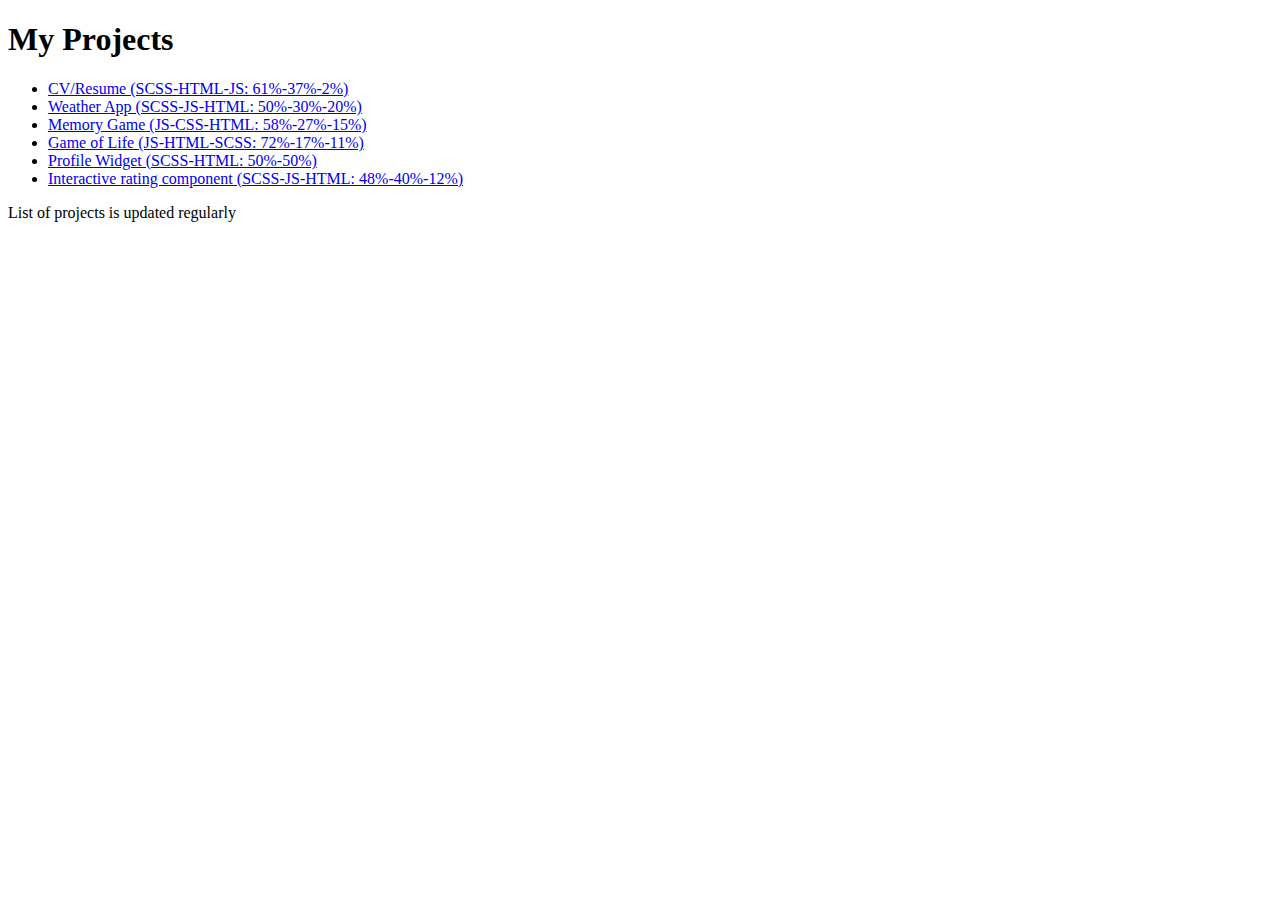
<file: index.html>
<!DOCTYPE html>
<html lang="en">

<head>
  <meta charset="UTF-8">
  <meta http-equiv="X-UA-Compatible" content="IE=edge">
  <meta name="viewport" content="width=device-width, initial-scale=1.0">
  <title>Projects</title>
  <link rel="preconnect" href="https://fonts.googleapis.com">
  <link rel="preconnect" href="https://fonts.gstatic.com" crossorigin>
  <link href="https://fonts.googleapis.com/css2?family=Bebas+Neue&family=Noto+Sans+JP&display=swap" rel="stylesheet">


</head>

<body class="fadeIn">
  <header>
    <h1>My Projects</h1>
  </header>
  <main>
    <ul>
      <li class="slideRight"><a rel="noopener" href="https://marekder.github.io/CV-HTML-CSS-project/"
          target="_blank">CV/Resume (SCSS-HTML-JS: 61%-37%-2%)</a></li>
      <li class="slideLeft"><a rel="noopener" href="https://marekder.github.io/WeatherApp/" target="_blank">Weather App
          (SCSS-JS-HTML: 50%-30%-20%)</a></li>
      <li class="slideRight"><a rel="noopener" href="https://marekder.github.io/memory-game/" target="_blank">Memory
          Game (JS-CSS-HTML: 58%-27%-15%)</a></li>
      <li class="slideLeft"><a rel="noopener" href="https://marekder.github.io/game-of-life/" target="_blank">Game of
          Life
          (JS-HTML-SCSS: 72%-17%-11%)</a></li>
      <li class="slideRight"><a rel="noopener" href="https://marekder.github.io/profile-widget/" target="_blank">Profile
          Widget (SCSS-HTML: 50%-50%)</a></li>
      <li class="slideLeft"><a rel="noopener" href="https://marekder.github.io/Interactive-rating-component/"
          target="_blank">Interactive rating component (SCSS-JS-HTML: 48%-40%-12%)</a></li>




    </ul>
  </main>
  <footer>
    <p>List of projects is updated regularly</p>
  </footer>
  <script type="module" src="/main.js"></script>

</body>

</html>
</file>
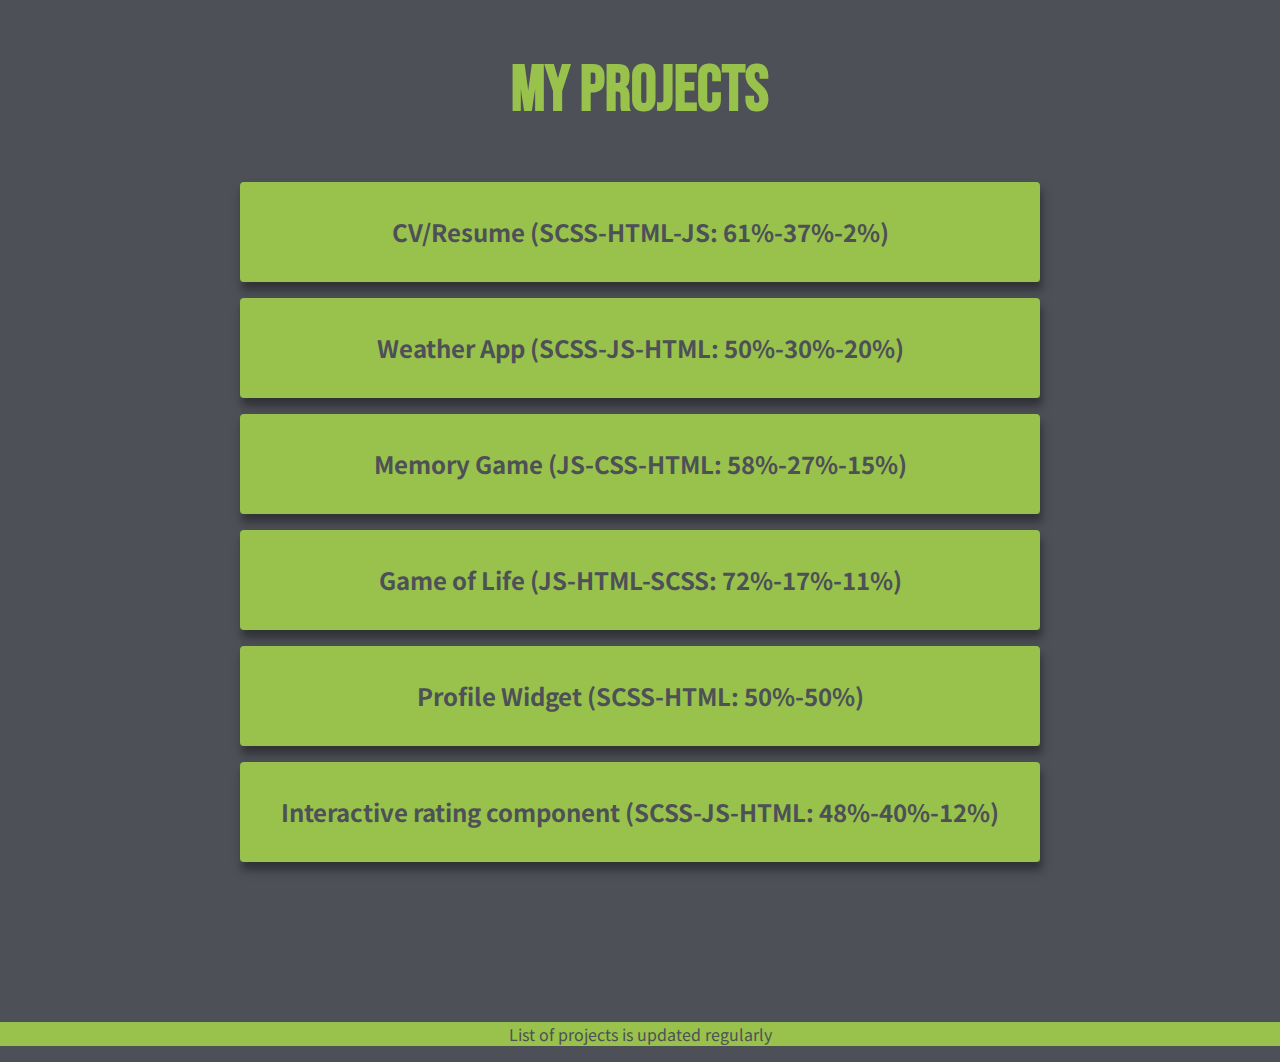
<file: docs/index.html>
<!DOCTYPE html>
<html lang="en">

<head>
  <meta charset="UTF-8">
  <meta http-equiv="X-UA-Compatible" content="IE=edge">
  <meta name="viewport" content="width=device-width, initial-scale=1.0">
  <title>Projects</title>
  <link rel="preconnect" href="https://fonts.googleapis.com">
  <link rel="preconnect" href="https://fonts.gstatic.com" crossorigin>
  <link href="https://fonts.googleapis.com/css2?family=Bebas+Neue&family=Noto+Sans+JP&display=swap" rel="stylesheet">


  <script type="module" crossorigin src="./assets/index.fe72f982.js"></script>
  <link rel="stylesheet" href="./assets/index.b3a4443c.css">
</head>

<body class="fadeIn">
  <header>
    <h1>My Projects</h1>
  </header>
  <main>
    <ul>
      <li class="slideRight"><a rel="noopener" href="https://marekder.github.io/CV-HTML-CSS-project/"
          target="_blank">CV/Resume (SCSS-HTML-JS: 61%-37%-2%)</a></li>
      <li class="slideLeft"><a rel="noopener" href="https://marekder.github.io/WeatherApp/" target="_blank">Weather App
          (SCSS-JS-HTML: 50%-30%-20%)</a></li>
      <li class="slideRight"><a rel="noopener" href="https://marekder.github.io/memory-game/" target="_blank">Memory
          Game (JS-CSS-HTML: 58%-27%-15%)</a></li>
      <li class="slideLeft"><a rel="noopener" href="https://marekder.github.io/game-of-life/" target="_blank">Game of
          Life
          (JS-HTML-SCSS: 72%-17%-11%)</a></li>
      <li class="slideRight"><a rel="noopener" href="https://marekder.github.io/profile-widget/" target="_blank">Profile
          Widget (SCSS-HTML: 50%-50%)</a></li>
      <li class="slideLeft"><a rel="noopener" href="https://marekder.github.io/Interactive-rating-component/"
          target="_blank">Interactive rating component (SCSS-JS-HTML: 48%-40%-12%)</a></li>




    </ul>
  </main>
  <footer>
    <p>List of projects is updated regularly</p>
  </footer>
  

</body>

</html>
</file>
<file: docs/assets/index.b3a4443c.css>
/*! modern-normalize v1.1.0 | MIT License | https://github.com/sindresorhus/modern-normalize */*,:before,:after{box-sizing:border-box}html{-moz-tab-size:4;-o-tab-size:4;tab-size:4}html{line-height:1.15;-webkit-text-size-adjust:100%}body{margin:0}body{font-family:system-ui,-apple-system,Segoe UI,Roboto,Helvetica,Arial,sans-serif,"Apple Color Emoji","Segoe UI Emoji"}hr{height:0;color:inherit}abbr[title]{-webkit-text-decoration:underline dotted;text-decoration:underline dotted}b,strong{font-weight:bolder}code,kbd,samp,pre{font-family:ui-monospace,SFMono-Regular,Consolas,Liberation Mono,Menlo,monospace;font-size:1em}small{font-size:80%}sub,sup{font-size:75%;line-height:0;position:relative;vertical-align:baseline}sub{bottom:-.25em}sup{top:-.5em}table{text-indent:0;border-color:inherit}button,input,optgroup,select,textarea{font-family:inherit;font-size:100%;line-height:1.15;margin:0}button,select{text-transform:none}button,[type=button],[type=reset],[type=submit]{-webkit-appearance:button}::-moz-focus-inner{border-style:none;padding:0}:-moz-focusring{outline:1px dotted ButtonText}:-moz-ui-invalid{box-shadow:none}legend{padding:0}progress{vertical-align:baseline}::-webkit-inner-spin-button,::-webkit-outer-spin-button{height:auto}[type=search]{-webkit-appearance:textfield;outline-offset:-2px}::-webkit-search-decoration{-webkit-appearance:none}::-webkit-file-upload-button{-webkit-appearance:button;font:inherit}summary{display:list-item}[data-aos][data-aos][data-aos-duration="50"],body[data-aos-duration="50"] [data-aos]{transition-duration:50ms}[data-aos][data-aos][data-aos-delay="50"],body[data-aos-delay="50"] [data-aos]{transition-delay:0}[data-aos][data-aos][data-aos-delay="50"].aos-animate,body[data-aos-delay="50"] [data-aos].aos-animate{transition-delay:50ms}[data-aos][data-aos][data-aos-duration="100"],body[data-aos-duration="100"] [data-aos]{transition-duration:.1s}[data-aos][data-aos][data-aos-delay="100"],body[data-aos-delay="100"] [data-aos]{transition-delay:0}[data-aos][data-aos][data-aos-delay="100"].aos-animate,body[data-aos-delay="100"] [data-aos].aos-animate{transition-delay:.1s}[data-aos][data-aos][data-aos-duration="150"],body[data-aos-duration="150"] [data-aos]{transition-duration:.15s}[data-aos][data-aos][data-aos-delay="150"],body[data-aos-delay="150"] [data-aos]{transition-delay:0}[data-aos][data-aos][data-aos-delay="150"].aos-animate,body[data-aos-delay="150"] [data-aos].aos-animate{transition-delay:.15s}[data-aos][data-aos][data-aos-duration="200"],body[data-aos-duration="200"] [data-aos]{transition-duration:.2s}[data-aos][data-aos][data-aos-delay="200"],body[data-aos-delay="200"] [data-aos]{transition-delay:0}[data-aos][data-aos][data-aos-delay="200"].aos-animate,body[data-aos-delay="200"] [data-aos].aos-animate{transition-delay:.2s}[data-aos][data-aos][data-aos-duration="250"],body[data-aos-duration="250"] [data-aos]{transition-duration:.25s}[data-aos][data-aos][data-aos-delay="250"],body[data-aos-delay="250"] [data-aos]{transition-delay:0}[data-aos][data-aos][data-aos-delay="250"].aos-animate,body[data-aos-delay="250"] [data-aos].aos-animate{transition-delay:.25s}[data-aos][data-aos][data-aos-duration="300"],body[data-aos-duration="300"] [data-aos]{transition-duration:.3s}[data-aos][data-aos][data-aos-delay="300"],body[data-aos-delay="300"] [data-aos]{transition-delay:0}[data-aos][data-aos][data-aos-delay="300"].aos-animate,body[data-aos-delay="300"] [data-aos].aos-animate{transition-delay:.3s}[data-aos][data-aos][data-aos-duration="350"],body[data-aos-duration="350"] [data-aos]{transition-duration:.35s}[data-aos][data-aos][data-aos-delay="350"],body[data-aos-delay="350"] [data-aos]{transition-delay:0}[data-aos][data-aos][data-aos-delay="350"].aos-animate,body[data-aos-delay="350"] [data-aos].aos-animate{transition-delay:.35s}[data-aos][data-aos][data-aos-duration="400"],body[data-aos-duration="400"] [data-aos]{transition-duration:.4s}[data-aos][data-aos][data-aos-delay="400"],body[data-aos-delay="400"] [data-aos]{transition-delay:0}[data-aos][data-aos][data-aos-delay="400"].aos-animate,body[data-aos-delay="400"] [data-aos].aos-animate{transition-delay:.4s}[data-aos][data-aos][data-aos-duration="450"],body[data-aos-duration="450"] [data-aos]{transition-duration:.45s}[data-aos][data-aos][data-aos-delay="450"],body[data-aos-delay="450"] [data-aos]{transition-delay:0}[data-aos][data-aos][data-aos-delay="450"].aos-animate,body[data-aos-delay="450"] [data-aos].aos-animate{transition-delay:.45s}[data-aos][data-aos][data-aos-duration="500"],body[data-aos-duration="500"] [data-aos]{transition-duration:.5s}[data-aos][data-aos][data-aos-delay="500"],body[data-aos-delay="500"] [data-aos]{transition-delay:0}[data-aos][data-aos][data-aos-delay="500"].aos-animate,body[data-aos-delay="500"] [data-aos].aos-animate{transition-delay:.5s}[data-aos][data-aos][data-aos-duration="550"],body[data-aos-duration="550"] [data-aos]{transition-duration:.55s}[data-aos][data-aos][data-aos-delay="550"],body[data-aos-delay="550"] [data-aos]{transition-delay:0}[data-aos][data-aos][data-aos-delay="550"].aos-animate,body[data-aos-delay="550"] [data-aos].aos-animate{transition-delay:.55s}[data-aos][data-aos][data-aos-duration="600"],body[data-aos-duration="600"] [data-aos]{transition-duration:.6s}[data-aos][data-aos][data-aos-delay="600"],body[data-aos-delay="600"] [data-aos]{transition-delay:0}[data-aos][data-aos][data-aos-delay="600"].aos-animate,body[data-aos-delay="600"] [data-aos].aos-animate{transition-delay:.6s}[data-aos][data-aos][data-aos-duration="650"],body[data-aos-duration="650"] [data-aos]{transition-duration:.65s}[data-aos][data-aos][data-aos-delay="650"],body[data-aos-delay="650"] [data-aos]{transition-delay:0}[data-aos][data-aos][data-aos-delay="650"].aos-animate,body[data-aos-delay="650"] [data-aos].aos-animate{transition-delay:.65s}[data-aos][data-aos][data-aos-duration="700"],body[data-aos-duration="700"] [data-aos]{transition-duration:.7s}[data-aos][data-aos][data-aos-delay="700"],body[data-aos-delay="700"] [data-aos]{transition-delay:0}[data-aos][data-aos][data-aos-delay="700"].aos-animate,body[data-aos-delay="700"] [data-aos].aos-animate{transition-delay:.7s}[data-aos][data-aos][data-aos-duration="750"],body[data-aos-duration="750"] [data-aos]{transition-duration:.75s}[data-aos][data-aos][data-aos-delay="750"],body[data-aos-delay="750"] [data-aos]{transition-delay:0}[data-aos][data-aos][data-aos-delay="750"].aos-animate,body[data-aos-delay="750"] [data-aos].aos-animate{transition-delay:.75s}[data-aos][data-aos][data-aos-duration="800"],body[data-aos-duration="800"] [data-aos]{transition-duration:.8s}[data-aos][data-aos][data-aos-delay="800"],body[data-aos-delay="800"] [data-aos]{transition-delay:0}[data-aos][data-aos][data-aos-delay="800"].aos-animate,body[data-aos-delay="800"] [data-aos].aos-animate{transition-delay:.8s}[data-aos][data-aos][data-aos-duration="850"],body[data-aos-duration="850"] [data-aos]{transition-duration:.85s}[data-aos][data-aos][data-aos-delay="850"],body[data-aos-delay="850"] [data-aos]{transition-delay:0}[data-aos][data-aos][data-aos-delay="850"].aos-animate,body[data-aos-delay="850"] [data-aos].aos-animate{transition-delay:.85s}[data-aos][data-aos][data-aos-duration="900"],body[data-aos-duration="900"] [data-aos]{transition-duration:.9s}[data-aos][data-aos][data-aos-delay="900"],body[data-aos-delay="900"] [data-aos]{transition-delay:0}[data-aos][data-aos][data-aos-delay="900"].aos-animate,body[data-aos-delay="900"] [data-aos].aos-animate{transition-delay:.9s}[data-aos][data-aos][data-aos-duration="950"],body[data-aos-duration="950"] [data-aos]{transition-duration:.95s}[data-aos][data-aos][data-aos-delay="950"],body[data-aos-delay="950"] [data-aos]{transition-delay:0}[data-aos][data-aos][data-aos-delay="950"].aos-animate,body[data-aos-delay="950"] [data-aos].aos-animate{transition-delay:.95s}[data-aos][data-aos][data-aos-duration="1000"],body[data-aos-duration="1000"] [data-aos]{transition-duration:1s}[data-aos][data-aos][data-aos-delay="1000"],body[data-aos-delay="1000"] [data-aos]{transition-delay:0}[data-aos][data-aos][data-aos-delay="1000"].aos-animate,body[data-aos-delay="1000"] [data-aos].aos-animate{transition-delay:1s}[data-aos][data-aos][data-aos-duration="1050"],body[data-aos-duration="1050"] [data-aos]{transition-duration:1.05s}[data-aos][data-aos][data-aos-delay="1050"],body[data-aos-delay="1050"] [data-aos]{transition-delay:0}[data-aos][data-aos][data-aos-delay="1050"].aos-animate,body[data-aos-delay="1050"] [data-aos].aos-animate{transition-delay:1.05s}[data-aos][data-aos][data-aos-duration="1100"],body[data-aos-duration="1100"] [data-aos]{transition-duration:1.1s}[data-aos][data-aos][data-aos-delay="1100"],body[data-aos-delay="1100"] [data-aos]{transition-delay:0}[data-aos][data-aos][data-aos-delay="1100"].aos-animate,body[data-aos-delay="1100"] [data-aos].aos-animate{transition-delay:1.1s}[data-aos][data-aos][data-aos-duration="1150"],body[data-aos-duration="1150"] [data-aos]{transition-duration:1.15s}[data-aos][data-aos][data-aos-delay="1150"],body[data-aos-delay="1150"] [data-aos]{transition-delay:0}[data-aos][data-aos][data-aos-delay="1150"].aos-animate,body[data-aos-delay="1150"] [data-aos].aos-animate{transition-delay:1.15s}[data-aos][data-aos][data-aos-duration="1200"],body[data-aos-duration="1200"] [data-aos]{transition-duration:1.2s}[data-aos][data-aos][data-aos-delay="1200"],body[data-aos-delay="1200"] [data-aos]{transition-delay:0}[data-aos][data-aos][data-aos-delay="1200"].aos-animate,body[data-aos-delay="1200"] [data-aos].aos-animate{transition-delay:1.2s}[data-aos][data-aos][data-aos-duration="1250"],body[data-aos-duration="1250"] [data-aos]{transition-duration:1.25s}[data-aos][data-aos][data-aos-delay="1250"],body[data-aos-delay="1250"] [data-aos]{transition-delay:0}[data-aos][data-aos][data-aos-delay="1250"].aos-animate,body[data-aos-delay="1250"] [data-aos].aos-animate{transition-delay:1.25s}[data-aos][data-aos][data-aos-duration="1300"],body[data-aos-duration="1300"] [data-aos]{transition-duration:1.3s}[data-aos][data-aos][data-aos-delay="1300"],body[data-aos-delay="1300"] [data-aos]{transition-delay:0}[data-aos][data-aos][data-aos-delay="1300"].aos-animate,body[data-aos-delay="1300"] [data-aos].aos-animate{transition-delay:1.3s}[data-aos][data-aos][data-aos-duration="1350"],body[data-aos-duration="1350"] [data-aos]{transition-duration:1.35s}[data-aos][data-aos][data-aos-delay="1350"],body[data-aos-delay="1350"] [data-aos]{transition-delay:0}[data-aos][data-aos][data-aos-delay="1350"].aos-animate,body[data-aos-delay="1350"] [data-aos].aos-animate{transition-delay:1.35s}[data-aos][data-aos][data-aos-duration="1400"],body[data-aos-duration="1400"] [data-aos]{transition-duration:1.4s}[data-aos][data-aos][data-aos-delay="1400"],body[data-aos-delay="1400"] [data-aos]{transition-delay:0}[data-aos][data-aos][data-aos-delay="1400"].aos-animate,body[data-aos-delay="1400"] [data-aos].aos-animate{transition-delay:1.4s}[data-aos][data-aos][data-aos-duration="1450"],body[data-aos-duration="1450"] [data-aos]{transition-duration:1.45s}[data-aos][data-aos][data-aos-delay="1450"],body[data-aos-delay="1450"] [data-aos]{transition-delay:0}[data-aos][data-aos][data-aos-delay="1450"].aos-animate,body[data-aos-delay="1450"] [data-aos].aos-animate{transition-delay:1.45s}[data-aos][data-aos][data-aos-duration="1500"],body[data-aos-duration="1500"] [data-aos]{transition-duration:1.5s}[data-aos][data-aos][data-aos-delay="1500"],body[data-aos-delay="1500"] [data-aos]{transition-delay:0}[data-aos][data-aos][data-aos-delay="1500"].aos-animate,body[data-aos-delay="1500"] [data-aos].aos-animate{transition-delay:1.5s}[data-aos][data-aos][data-aos-duration="1550"],body[data-aos-duration="1550"] [data-aos]{transition-duration:1.55s}[data-aos][data-aos][data-aos-delay="1550"],body[data-aos-delay="1550"] [data-aos]{transition-delay:0}[data-aos][data-aos][data-aos-delay="1550"].aos-animate,body[data-aos-delay="1550"] [data-aos].aos-animate{transition-delay:1.55s}[data-aos][data-aos][data-aos-duration="1600"],body[data-aos-duration="1600"] [data-aos]{transition-duration:1.6s}[data-aos][data-aos][data-aos-delay="1600"],body[data-aos-delay="1600"] [data-aos]{transition-delay:0}[data-aos][data-aos][data-aos-delay="1600"].aos-animate,body[data-aos-delay="1600"] [data-aos].aos-animate{transition-delay:1.6s}[data-aos][data-aos][data-aos-duration="1650"],body[data-aos-duration="1650"] [data-aos]{transition-duration:1.65s}[data-aos][data-aos][data-aos-delay="1650"],body[data-aos-delay="1650"] [data-aos]{transition-delay:0}[data-aos][data-aos][data-aos-delay="1650"].aos-animate,body[data-aos-delay="1650"] [data-aos].aos-animate{transition-delay:1.65s}[data-aos][data-aos][data-aos-duration="1700"],body[data-aos-duration="1700"] [data-aos]{transition-duration:1.7s}[data-aos][data-aos][data-aos-delay="1700"],body[data-aos-delay="1700"] [data-aos]{transition-delay:0}[data-aos][data-aos][data-aos-delay="1700"].aos-animate,body[data-aos-delay="1700"] [data-aos].aos-animate{transition-delay:1.7s}[data-aos][data-aos][data-aos-duration="1750"],body[data-aos-duration="1750"] [data-aos]{transition-duration:1.75s}[data-aos][data-aos][data-aos-delay="1750"],body[data-aos-delay="1750"] [data-aos]{transition-delay:0}[data-aos][data-aos][data-aos-delay="1750"].aos-animate,body[data-aos-delay="1750"] [data-aos].aos-animate{transition-delay:1.75s}[data-aos][data-aos][data-aos-duration="1800"],body[data-aos-duration="1800"] [data-aos]{transition-duration:1.8s}[data-aos][data-aos][data-aos-delay="1800"],body[data-aos-delay="1800"] [data-aos]{transition-delay:0}[data-aos][data-aos][data-aos-delay="1800"].aos-animate,body[data-aos-delay="1800"] [data-aos].aos-animate{transition-delay:1.8s}[data-aos][data-aos][data-aos-duration="1850"],body[data-aos-duration="1850"] [data-aos]{transition-duration:1.85s}[data-aos][data-aos][data-aos-delay="1850"],body[data-aos-delay="1850"] [data-aos]{transition-delay:0}[data-aos][data-aos][data-aos-delay="1850"].aos-animate,body[data-aos-delay="1850"] [data-aos].aos-animate{transition-delay:1.85s}[data-aos][data-aos][data-aos-duration="1900"],body[data-aos-duration="1900"] [data-aos]{transition-duration:1.9s}[data-aos][data-aos][data-aos-delay="1900"],body[data-aos-delay="1900"] [data-aos]{transition-delay:0}[data-aos][data-aos][data-aos-delay="1900"].aos-animate,body[data-aos-delay="1900"] [data-aos].aos-animate{transition-delay:1.9s}[data-aos][data-aos][data-aos-duration="1950"],body[data-aos-duration="1950"] [data-aos]{transition-duration:1.95s}[data-aos][data-aos][data-aos-delay="1950"],body[data-aos-delay="1950"] [data-aos]{transition-delay:0}[data-aos][data-aos][data-aos-delay="1950"].aos-animate,body[data-aos-delay="1950"] [data-aos].aos-animate{transition-delay:1.95s}[data-aos][data-aos][data-aos-duration="2000"],body[data-aos-duration="2000"] [data-aos]{transition-duration:2s}[data-aos][data-aos][data-aos-delay="2000"],body[data-aos-delay="2000"] [data-aos]{transition-delay:0}[data-aos][data-aos][data-aos-delay="2000"].aos-animate,body[data-aos-delay="2000"] [data-aos].aos-animate{transition-delay:2s}[data-aos][data-aos][data-aos-duration="2050"],body[data-aos-duration="2050"] [data-aos]{transition-duration:2.05s}[data-aos][data-aos][data-aos-delay="2050"],body[data-aos-delay="2050"] [data-aos]{transition-delay:0}[data-aos][data-aos][data-aos-delay="2050"].aos-animate,body[data-aos-delay="2050"] [data-aos].aos-animate{transition-delay:2.05s}[data-aos][data-aos][data-aos-duration="2100"],body[data-aos-duration="2100"] [data-aos]{transition-duration:2.1s}[data-aos][data-aos][data-aos-delay="2100"],body[data-aos-delay="2100"] [data-aos]{transition-delay:0}[data-aos][data-aos][data-aos-delay="2100"].aos-animate,body[data-aos-delay="2100"] [data-aos].aos-animate{transition-delay:2.1s}[data-aos][data-aos][data-aos-duration="2150"],body[data-aos-duration="2150"] [data-aos]{transition-duration:2.15s}[data-aos][data-aos][data-aos-delay="2150"],body[data-aos-delay="2150"] [data-aos]{transition-delay:0}[data-aos][data-aos][data-aos-delay="2150"].aos-animate,body[data-aos-delay="2150"] [data-aos].aos-animate{transition-delay:2.15s}[data-aos][data-aos][data-aos-duration="2200"],body[data-aos-duration="2200"] [data-aos]{transition-duration:2.2s}[data-aos][data-aos][data-aos-delay="2200"],body[data-aos-delay="2200"] [data-aos]{transition-delay:0}[data-aos][data-aos][data-aos-delay="2200"].aos-animate,body[data-aos-delay="2200"] [data-aos].aos-animate{transition-delay:2.2s}[data-aos][data-aos][data-aos-duration="2250"],body[data-aos-duration="2250"] [data-aos]{transition-duration:2.25s}[data-aos][data-aos][data-aos-delay="2250"],body[data-aos-delay="2250"] [data-aos]{transition-delay:0}[data-aos][data-aos][data-aos-delay="2250"].aos-animate,body[data-aos-delay="2250"] [data-aos].aos-animate{transition-delay:2.25s}[data-aos][data-aos][data-aos-duration="2300"],body[data-aos-duration="2300"] [data-aos]{transition-duration:2.3s}[data-aos][data-aos][data-aos-delay="2300"],body[data-aos-delay="2300"] [data-aos]{transition-delay:0}[data-aos][data-aos][data-aos-delay="2300"].aos-animate,body[data-aos-delay="2300"] [data-aos].aos-animate{transition-delay:2.3s}[data-aos][data-aos][data-aos-duration="2350"],body[data-aos-duration="2350"] [data-aos]{transition-duration:2.35s}[data-aos][data-aos][data-aos-delay="2350"],body[data-aos-delay="2350"] [data-aos]{transition-delay:0}[data-aos][data-aos][data-aos-delay="2350"].aos-animate,body[data-aos-delay="2350"] [data-aos].aos-animate{transition-delay:2.35s}[data-aos][data-aos][data-aos-duration="2400"],body[data-aos-duration="2400"] [data-aos]{transition-duration:2.4s}[data-aos][data-aos][data-aos-delay="2400"],body[data-aos-delay="2400"] [data-aos]{transition-delay:0}[data-aos][data-aos][data-aos-delay="2400"].aos-animate,body[data-aos-delay="2400"] [data-aos].aos-animate{transition-delay:2.4s}[data-aos][data-aos][data-aos-duration="2450"],body[data-aos-duration="2450"] [data-aos]{transition-duration:2.45s}[data-aos][data-aos][data-aos-delay="2450"],body[data-aos-delay="2450"] [data-aos]{transition-delay:0}[data-aos][data-aos][data-aos-delay="2450"].aos-animate,body[data-aos-delay="2450"] [data-aos].aos-animate{transition-delay:2.45s}[data-aos][data-aos][data-aos-duration="2500"],body[data-aos-duration="2500"] [data-aos]{transition-duration:2.5s}[data-aos][data-aos][data-aos-delay="2500"],body[data-aos-delay="2500"] [data-aos]{transition-delay:0}[data-aos][data-aos][data-aos-delay="2500"].aos-animate,body[data-aos-delay="2500"] [data-aos].aos-animate{transition-delay:2.5s}[data-aos][data-aos][data-aos-duration="2550"],body[data-aos-duration="2550"] [data-aos]{transition-duration:2.55s}[data-aos][data-aos][data-aos-delay="2550"],body[data-aos-delay="2550"] [data-aos]{transition-delay:0}[data-aos][data-aos][data-aos-delay="2550"].aos-animate,body[data-aos-delay="2550"] [data-aos].aos-animate{transition-delay:2.55s}[data-aos][data-aos][data-aos-duration="2600"],body[data-aos-duration="2600"] [data-aos]{transition-duration:2.6s}[data-aos][data-aos][data-aos-delay="2600"],body[data-aos-delay="2600"] [data-aos]{transition-delay:0}[data-aos][data-aos][data-aos-delay="2600"].aos-animate,body[data-aos-delay="2600"] [data-aos].aos-animate{transition-delay:2.6s}[data-aos][data-aos][data-aos-duration="2650"],body[data-aos-duration="2650"] [data-aos]{transition-duration:2.65s}[data-aos][data-aos][data-aos-delay="2650"],body[data-aos-delay="2650"] [data-aos]{transition-delay:0}[data-aos][data-aos][data-aos-delay="2650"].aos-animate,body[data-aos-delay="2650"] [data-aos].aos-animate{transition-delay:2.65s}[data-aos][data-aos][data-aos-duration="2700"],body[data-aos-duration="2700"] [data-aos]{transition-duration:2.7s}[data-aos][data-aos][data-aos-delay="2700"],body[data-aos-delay="2700"] [data-aos]{transition-delay:0}[data-aos][data-aos][data-aos-delay="2700"].aos-animate,body[data-aos-delay="2700"] [data-aos].aos-animate{transition-delay:2.7s}[data-aos][data-aos][data-aos-duration="2750"],body[data-aos-duration="2750"] [data-aos]{transition-duration:2.75s}[data-aos][data-aos][data-aos-delay="2750"],body[data-aos-delay="2750"] [data-aos]{transition-delay:0}[data-aos][data-aos][data-aos-delay="2750"].aos-animate,body[data-aos-delay="2750"] [data-aos].aos-animate{transition-delay:2.75s}[data-aos][data-aos][data-aos-duration="2800"],body[data-aos-duration="2800"] [data-aos]{transition-duration:2.8s}[data-aos][data-aos][data-aos-delay="2800"],body[data-aos-delay="2800"] [data-aos]{transition-delay:0}[data-aos][data-aos][data-aos-delay="2800"].aos-animate,body[data-aos-delay="2800"] [data-aos].aos-animate{transition-delay:2.8s}[data-aos][data-aos][data-aos-duration="2850"],body[data-aos-duration="2850"] [data-aos]{transition-duration:2.85s}[data-aos][data-aos][data-aos-delay="2850"],body[data-aos-delay="2850"] [data-aos]{transition-delay:0}[data-aos][data-aos][data-aos-delay="2850"].aos-animate,body[data-aos-delay="2850"] [data-aos].aos-animate{transition-delay:2.85s}[data-aos][data-aos][data-aos-duration="2900"],body[data-aos-duration="2900"] [data-aos]{transition-duration:2.9s}[data-aos][data-aos][data-aos-delay="2900"],body[data-aos-delay="2900"] [data-aos]{transition-delay:0}[data-aos][data-aos][data-aos-delay="2900"].aos-animate,body[data-aos-delay="2900"] [data-aos].aos-animate{transition-delay:2.9s}[data-aos][data-aos][data-aos-duration="2950"],body[data-aos-duration="2950"] [data-aos]{transition-duration:2.95s}[data-aos][data-aos][data-aos-delay="2950"],body[data-aos-delay="2950"] [data-aos]{transition-delay:0}[data-aos][data-aos][data-aos-delay="2950"].aos-animate,body[data-aos-delay="2950"] [data-aos].aos-animate{transition-delay:2.95s}[data-aos][data-aos][data-aos-duration="3000"],body[data-aos-duration="3000"] [data-aos]{transition-duration:3s}[data-aos][data-aos][data-aos-delay="3000"],body[data-aos-delay="3000"] [data-aos]{transition-delay:0}[data-aos][data-aos][data-aos-delay="3000"].aos-animate,body[data-aos-delay="3000"] [data-aos].aos-animate{transition-delay:3s}[data-aos][data-aos][data-aos-easing=linear],body[data-aos-easing=linear] [data-aos]{transition-timing-function:cubic-bezier(.25,.25,.75,.75)}[data-aos][data-aos][data-aos-easing=ease],body[data-aos-easing=ease] [data-aos]{transition-timing-function:ease}[data-aos][data-aos][data-aos-easing=ease-in],body[data-aos-easing=ease-in] [data-aos]{transition-timing-function:ease-in}[data-aos][data-aos][data-aos-easing=ease-out],body[data-aos-easing=ease-out] [data-aos]{transition-timing-function:ease-out}[data-aos][data-aos][data-aos-easing=ease-in-out],body[data-aos-easing=ease-in-out] [data-aos]{transition-timing-function:ease-in-out}[data-aos][data-aos][data-aos-easing=ease-in-back],body[data-aos-easing=ease-in-back] [data-aos]{transition-timing-function:cubic-bezier(.6,-.28,.735,.045)}[data-aos][data-aos][data-aos-easing=ease-out-back],body[data-aos-easing=ease-out-back] [data-aos]{transition-timing-function:cubic-bezier(.175,.885,.32,1.275)}[data-aos][data-aos][data-aos-easing=ease-in-out-back],body[data-aos-easing=ease-in-out-back] [data-aos]{transition-timing-function:cubic-bezier(.68,-.55,.265,1.55)}[data-aos][data-aos][data-aos-easing=ease-in-sine],body[data-aos-easing=ease-in-sine] [data-aos]{transition-timing-function:cubic-bezier(.47,0,.745,.715)}[data-aos][data-aos][data-aos-easing=ease-out-sine],body[data-aos-easing=ease-out-sine] [data-aos]{transition-timing-function:cubic-bezier(.39,.575,.565,1)}[data-aos][data-aos][data-aos-easing=ease-in-out-sine],body[data-aos-easing=ease-in-out-sine] [data-aos]{transition-timing-function:cubic-bezier(.445,.05,.55,.95)}[data-aos][data-aos][data-aos-easing=ease-in-quad],body[data-aos-easing=ease-in-quad] [data-aos]{transition-timing-function:cubic-bezier(.55,.085,.68,.53)}[data-aos][data-aos][data-aos-easing=ease-out-quad],body[data-aos-easing=ease-out-quad] [data-aos]{transition-timing-function:cubic-bezier(.25,.46,.45,.94)}[data-aos][data-aos][data-aos-easing=ease-in-out-quad],body[data-aos-easing=ease-in-out-quad] [data-aos]{transition-timing-function:cubic-bezier(.455,.03,.515,.955)}[data-aos][data-aos][data-aos-easing=ease-in-cubic],body[data-aos-easing=ease-in-cubic] [data-aos]{transition-timing-function:cubic-bezier(.55,.085,.68,.53)}[data-aos][data-aos][data-aos-easing=ease-out-cubic],body[data-aos-easing=ease-out-cubic] [data-aos]{transition-timing-function:cubic-bezier(.25,.46,.45,.94)}[data-aos][data-aos][data-aos-easing=ease-in-out-cubic],body[data-aos-easing=ease-in-out-cubic] [data-aos]{transition-timing-function:cubic-bezier(.455,.03,.515,.955)}[data-aos][data-aos][data-aos-easing=ease-in-quart],body[data-aos-easing=ease-in-quart] [data-aos]{transition-timing-function:cubic-bezier(.55,.085,.68,.53)}[data-aos][data-aos][data-aos-easing=ease-out-quart],body[data-aos-easing=ease-out-quart] [data-aos]{transition-timing-function:cubic-bezier(.25,.46,.45,.94)}[data-aos][data-aos][data-aos-easing=ease-in-out-quart],body[data-aos-easing=ease-in-out-quart] [data-aos]{transition-timing-function:cubic-bezier(.455,.03,.515,.955)}[data-aos^=fade][data-aos^=fade]{opacity:0;transition-property:opacity,transform}[data-aos^=fade][data-aos^=fade].aos-animate{opacity:1;transform:translateZ(0)}[data-aos=fade-up]{transform:translate3d(0,100px,0)}[data-aos=fade-down]{transform:translate3d(0,-100px,0)}[data-aos=fade-right]{transform:translate3d(-100px,0,0)}[data-aos=fade-left]{transform:translate3d(100px,0,0)}[data-aos=fade-up-right]{transform:translate3d(-100px,100px,0)}[data-aos=fade-up-left]{transform:translate3d(100px,100px,0)}[data-aos=fade-down-right]{transform:translate3d(-100px,-100px,0)}[data-aos=fade-down-left]{transform:translate3d(100px,-100px,0)}[data-aos^=zoom][data-aos^=zoom]{opacity:0;transition-property:opacity,transform}[data-aos^=zoom][data-aos^=zoom].aos-animate{opacity:1;transform:translateZ(0) scale(1)}[data-aos=zoom-in]{transform:scale(.6)}[data-aos=zoom-in-up]{transform:translate3d(0,100px,0) scale(.6)}[data-aos=zoom-in-down]{transform:translate3d(0,-100px,0) scale(.6)}[data-aos=zoom-in-right]{transform:translate3d(-100px,0,0) scale(.6)}[data-aos=zoom-in-left]{transform:translate3d(100px,0,0) scale(.6)}[data-aos=zoom-out]{transform:scale(1.2)}[data-aos=zoom-out-up]{transform:translate3d(0,100px,0) scale(1.2)}[data-aos=zoom-out-down]{transform:translate3d(0,-100px,0) scale(1.2)}[data-aos=zoom-out-right]{transform:translate3d(-100px,0,0) scale(1.2)}[data-aos=zoom-out-left]{transform:translate3d(100px,0,0) scale(1.2)}[data-aos^=slide][data-aos^=slide]{transition-property:transform}[data-aos^=slide][data-aos^=slide].aos-animate{transform:translateZ(0)}[data-aos=slide-up]{transform:translate3d(0,100%,0)}[data-aos=slide-down]{transform:translate3d(0,-100%,0)}[data-aos=slide-right]{transform:translate3d(-100%,0,0)}[data-aos=slide-left]{transform:translate3d(100%,0,0)}[data-aos^=flip][data-aos^=flip]{-webkit-backface-visibility:hidden;backface-visibility:hidden;transition-property:transform}[data-aos=flip-left]{transform:perspective(2500px) rotateY(-100deg)}[data-aos=flip-left].aos-animate{transform:perspective(2500px) rotateY(0)}[data-aos=flip-right]{transform:perspective(2500px) rotateY(100deg)}[data-aos=flip-right].aos-animate{transform:perspective(2500px) rotateY(0)}[data-aos=flip-up]{transform:perspective(2500px) rotateX(-100deg)}[data-aos=flip-up].aos-animate{transform:perspective(2500px) rotateX(0)}[data-aos=flip-down]{transform:perspective(2500px) rotateX(100deg)}[data-aos=flip-down].aos-animate{transform:perspective(2500px) rotateX(0)}html{scroll-behavior:smooth;line-height:1.5}body{position:relative;background-color:#4d5056;color:#4d5056;font-family:Noto Sans JP,sans-serif}a{text-decoration:none}.container{max-width:1170px;padding:0 15px;margin:0 auto;width:100%}.slideLeft{animation-name:slideLeft;animation-duration:1s;animation-timing-function:ease}.slideLeft,.slideRight{animation-timing-function:ease}@keyframes slideLeft{0%{transform:translate(150%);opacity:0}to{transform:translate(0);opacity:1}}.slideRight{animation-name:slideRight;animation-duration:1s;animation-timing-function:ease}@keyframes slideRight{0%{transform:translate(-150%);opacity:0}to{transform:translate(0);opacity:1}}.fadeIn{animation-name:fadeIn;animation-duration:3s;animation-timing-function:ease}@keyframes fadeIn{0%{opacity:0}to{opacity:1}}h1{font-family:Bebas Neue,cursive;text-align:center;color:#99c24c;font-size:4rem}ul{list-style-type:none;margin:0;padding:0;margin-bottom:10rem}ul li{display:block;width:80%;max-width:50rem;overflow:auto;margin:auto;margin-bottom:1rem;box-shadow:2px 8px 8px #303236;transition:all .1s ease-in-out 0ms}ul li:hover{transform:translateY(-2px);box-shadow:2px 12px 8px #303236}ul li:active{transform:translateY(8px);box-shadow:0 0 #303236}ul li a{color:#4d5056;font-weight:700;display:block;width:100%;padding:2rem;text-align:center;background-color:#99c24c;border-radius:.25rem;font-family:Noto Sans JP,sans-serif;font-size:1.5rem;text-decoration:none;transition:all .1s ease-in-out 0ms}ul li a:hover{background-color:#a4c95e}ul li a:active{background-color:#8fb941;box-shadow:inset 6px 6px 10px #729334}footer{background-color:#99c24c;width:100%;color:second-color;text-align:center;font-size:text-small}
</file>
